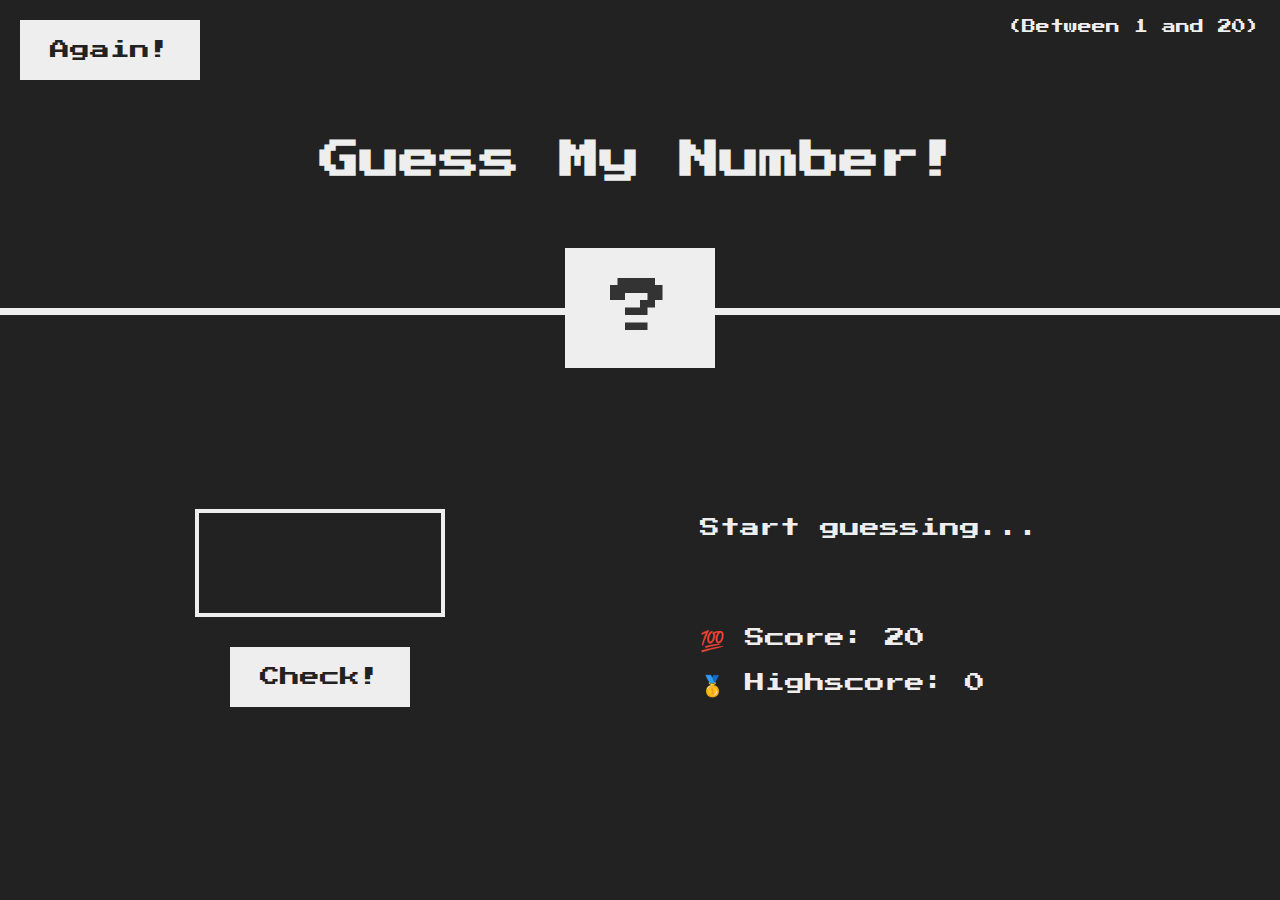
<file: GuessMyNumber Game/index.html>
<!DOCTYPE html>
<html lang="en">
  <head>
    <meta charset="UTF-8" />
    <meta name="viewport" content="width=device-width, initial-scale=1.0" />
    <meta http-equiv="X-UA-Compatible" content="ie=edge" />
    <link rel="stylesheet" href="style.css" />
    <title>Guess My Number!</title>
  </head>
  <body>
    <header>
      <h1>Guess My Number!</h1>
      <p class="between">(Between 1 and 20)</p>
      <button class="btn again">Again!</button>
      <div class="number">?</div>
    </header>
    <main>
      <section class="left">
        <input type="number" class="guess" />
        <button class="btn check">Check!</button>
      </section>
      <section class="right">
        <p class="message">Start guessing...</p>
        <p class="label-score">💯 Score: <span class="score">20</span></p>
        <p class="label-highscore">
          🥇 Highscore: <span class="highscore">0</span>
        </p>
      </section>
    </main>
    <script src="script.js"></script>
  </body>
</html>
</file>
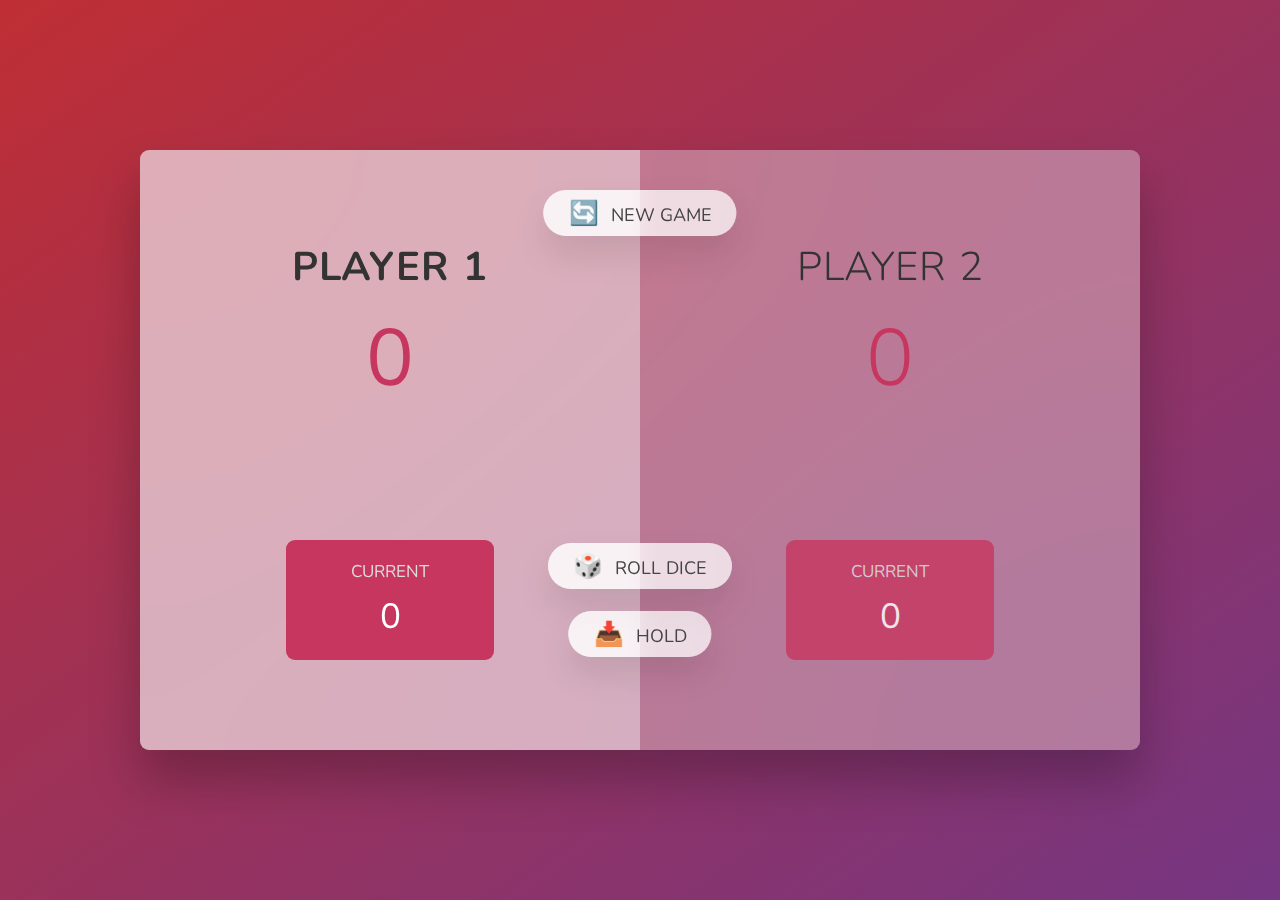
<file: PigGame/index.html>
<!DOCTYPE html>
<html lang="en">
  <head>
    <meta charset="UTF-8" />
    <meta name="viewport" content="width=device-width, initial-scale=1.0" />
    <meta http-equiv="X-UA-Compatible" content="ie=edge" />
    <link rel="stylesheet" href="style.css" />
    <title>Pig Game</title>
  </head>
  <body>
    <main>
      <section class="player player--0 player--active">
        <h2 class="name" id="name--0">Player 1</h2>
        <p class="score" id="score--0">43</p>
        <div class="current">
          <p class="current-label">Current</p>
          <p class="current-score" id="current--0">0</p>
        </div>
      </section>
      <section class="player player--1">
        <h2 class="name" id="name--1">Player 2</h2>
        <p class="score" id="score--1">24</p>
        <div class="current">
          <p class="current-label">Current</p>
          <p class="current-score" id="current--1">0</p>
        </div>
      </section>

      <img src="dice-5.png" alt="Playing dice" class="dice" />
      <button class="btn btn--new">🔄 New game</button>
      <button class="btn btn--roll">🎲 Roll dice</button>
      <button class="btn btn--hold">📥 Hold</button>
    </main>
    <script src="script.js"></script>
  </body>
</html>
</file>
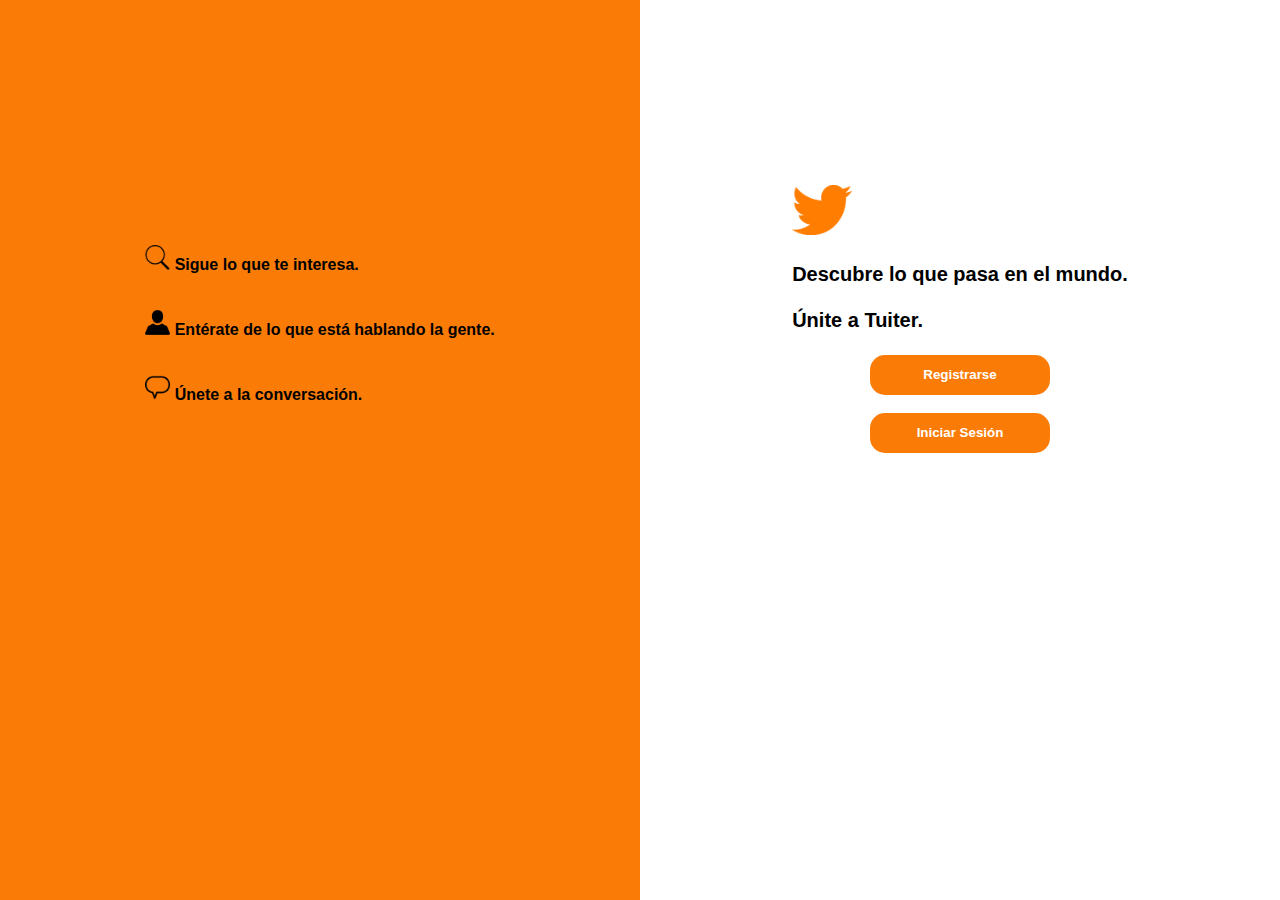
<file: Tuiter/index.html>
<!DOCTYPE html>

<!-- Integrantes:
	Valeria Blanco Quesada
	Fernanda Porras Mora
	Anthony Trujillo Medina -->

<html>
<head>
	<title>Inicio</title>
	<meta charset="utf-8">
	<link rel="stylesheet" type="text/css" href="index.css">
</head>
<body>	
	<div id="derecha">
		<div id="parrafo">
			<p>
			<img src="imagenes/buscar.png" alt="Simbolo buscar" width="25px" height="25px">
			Sigue lo que te interesa.
			<br>
			<br>
			<br>
			<img src="imagenes/personas.png" alt="Simbolo personas" width="25px" height="25px">
			Entérate de lo que está hablando la gente.
			<br>
			<br>
			<br>
			<img src="imagenes/globo.png" alt="Simbolo globo" width="25px" height="25px">
			Únete a la conversación.
			</p>
		</div>		
	</div>
	<div id="izquierda">
		<div id="ingreso">		
			<p id="logo">
				<img src="imagenes/logo.png" alt="Simbolo logo" width="60px" height="50px">
				<br>
				<br>
				Descubre lo que pasa en el mundo.
				<br>
				<br>
			    Únite a Tuiter.
			    <br>
			    <br>
			</p>
			<a href="./registrarse.html" target="_self"><input id="Registrarse" type="button" value="Registrarse"></a>
			<br>
			<br>
			<a href="./inicioSesion.html" target="_self"><input id="inicio" type="button" value="Iniciar Sesión"></a>
		</div>
		
         
	</div>		 
</body>
</html>
</file>
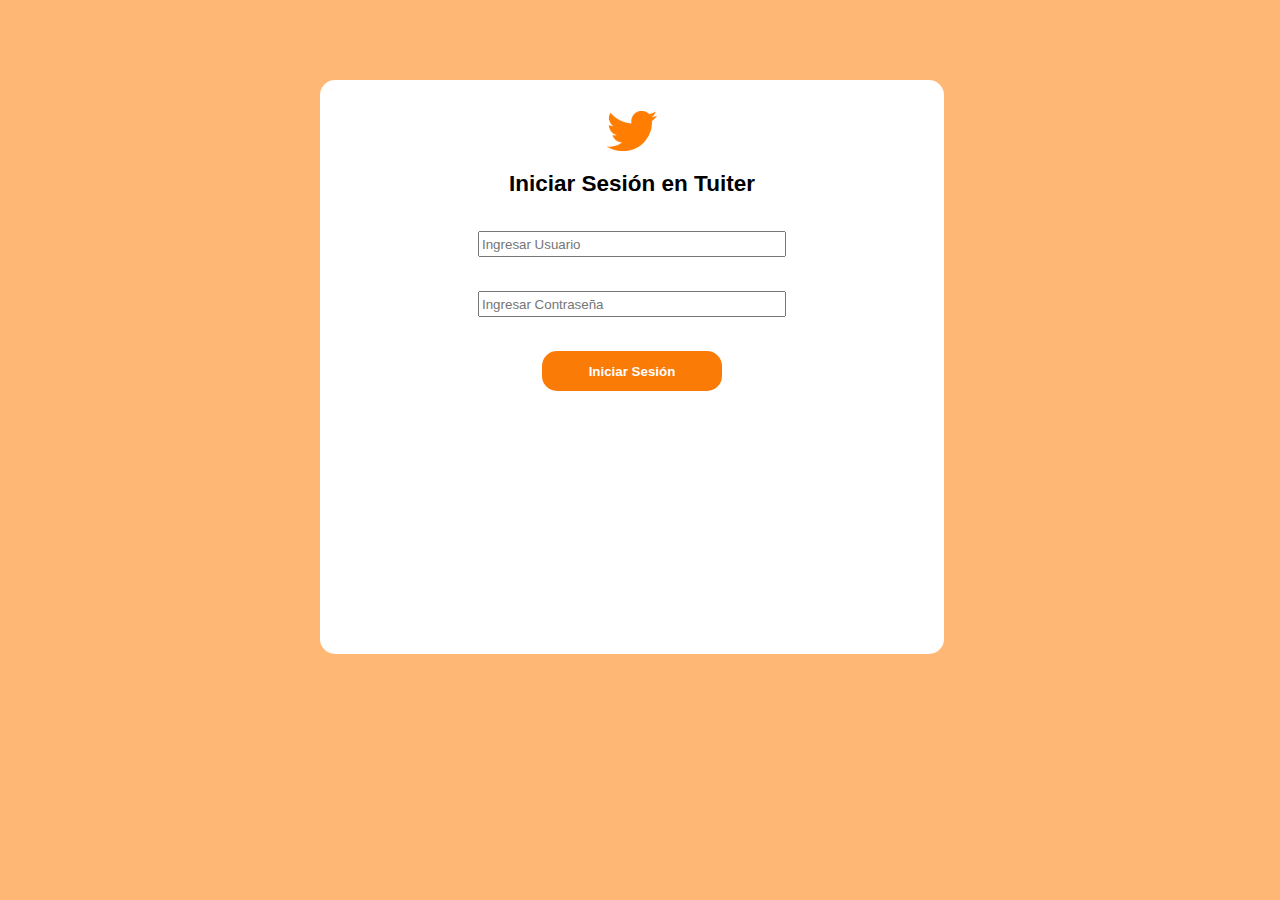
<file: Tuiter/inicioSesion.html>
<!DOCTYPE html>
<html>
<head>
	<title>Iniciar Sesión en Tuiter</title>
	<meta charset="utf-8">
	<link rel="stylesheet" type="text/css" href="inicioSesion.css">
	<script type="text/javascript" src="java.js"></script>
</head>
<body>
	<div id="fondo">
		<div id="bloque">
			<div id="centro">
		<img src="imagenes/logo.png" alt="Simbolo logo" width="50px" height="40px">
		<br>
		<br>
		<h2>Iniciar Sesión en Tuiter</h2>
		<br>
		<br>
			</div>
			<div id="cuadro">
		<input id="Usuario" type="text" style="WIDTH: 300px; HEIGHT: 20px" placeholder="Ingresar Usuario">
		<br>
		<br>
		<br>
		<input id="Contraseña" type="password" style="WIDTH: 300px; HEIGHT: 20px" placeholder="Ingresar Contraseña">
		<br>
		<br>
		<br>
		<input id="inicio" type="button" value="Iniciar Sesión" onclick="VerificarUsuario()">
		</div>
		<div id="prueba"></div>
	</div>
	</div>
</body>
</html>
</file>
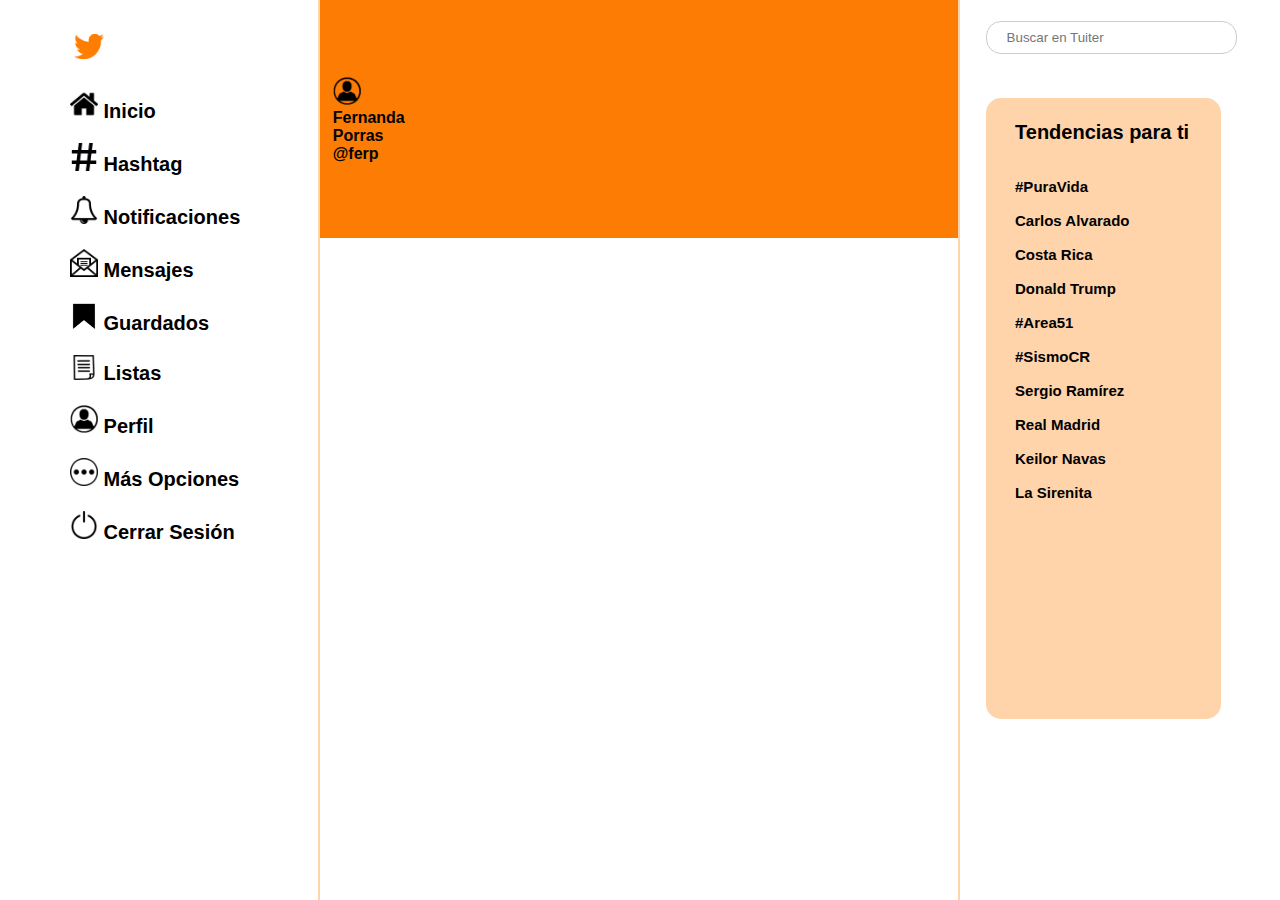
<file: Tuiter/perfilNuevoFerp.html>
<!DOCTYPE html>
<html>
<head>
	<title>Tuiter</title>
	<meta charset="utf-8">
	<link rel="stylesheet" type="text/css" href="perfil.css">
    <script type="text/javascript" src="java.js"></script>
</head>
<body onload="MostrarTuitsPerfilBuscado('ferp');">
	<div id="derecha">
        <div id="iconos">
            <button id="imagen" type="submit" onclick="location.href='./tuiter.php'">
            <img src="imagenes/logo.png" width="30px" height="25px"></img>
            </button>
            <br><br>
            <button id="inicio" type="submit" onclick="location.href='./tuiter.php'">
            <img id="in" src="imagenes/home.png" width="28px" height="28px"></img>
            Inicio
            </button>
            <br><br>
            <button id="hashtag" type="submit">
            <img src="imagenes/hashtag.png" width="28px" height="28px"></img>
            Hashtag
            </button>
            <br><br>
            <button id="noti" type="submit">
            <img src="imagenes/noti.png" width="28px" height="28px"></img>
            Notificaciones
            </button>
            <br><br>
            <button id="msj" type="submit">
            <img src="imagenes/mensaje.png" width="28px" height="28px"></img>
            Mensajes
            </button>
            <br><br>
            <button id="guardado" type="submit">
            <img src="imagenes/guardar.png" width="28px" height="28px"></img>
            Guardados
            </button>
            <br><br>
            <button id="listas" type="submit">
            <img src="imagenes/lista.png" width="28px" height="25px"></img>
            Listas
            </button>
            <br><br>
            <button id="perfil" type="submit" onclick="document.location.reload();">
            <img src="imagenes/persona.png" width="28px" height="28px"></img>
            Perfil
            </button>
            <br><br>
            <button id="masOp" type="submit">
            <img src="imagenes/puntos.png" width="28px" height="28px"></img>
            Más Opciones
            </button>
            <br><br>
            <button id="cerrarSesion" type="submit" onclick="cerrarSesion()">
            <img src="imagenes/apagado.png" width="28px" height="28px"></img>
            Cerrar Sesión
            </button>
            <br><br>
        </div>
	</div>
	<div id="centro">
     <div id="info">
        <div id="user">
            <img src="imagenes/persona.png" width="28px" height="28px"></img>
            <p>Fernanda Porras</p>
            <p>@ferp</p>
        </div>
     </div>
        <div id="divTuits"></div>   
    </div>
	<div id="izquierda">
        <div id="buscar">
            <input id="cajabuscar" type="text" placeholder="Buscar en Tuiter">
        </div>
        <br><br><br>
     <div id="tendencias">
        <h3>Tendencias para ti</h3> 
        <br><br>
        #PuraVida
        <br><br>
        Carlos Alvarado
        <br><br>
        Costa Rica
        <br><br>
        Donald Trump
        <br><br>
        #Area51
        <br><br>
        #SismoCR
        <br><br>
        Sergio Ramírez
        <br><br>
        Real Madrid
        <br><br>
        Keilor Navas
        <br><br>
        La Sirenita
        <br><br>
     </div>     
    </div>
</body>
</html>
</file>
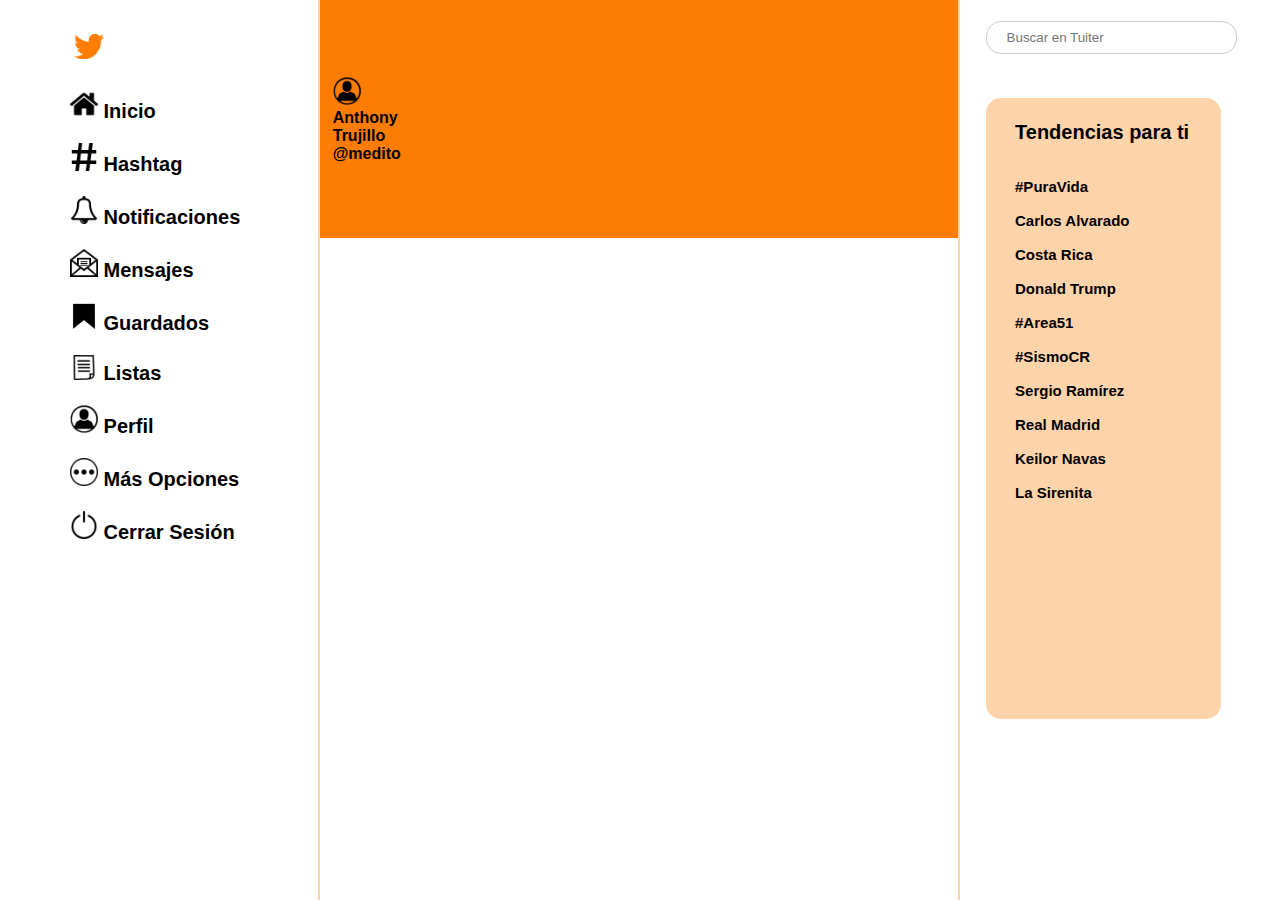
<file: Tuiter/perfilNuevoMedito.html>
<!DOCTYPE html>
<html>
<head>
	<title>Tuiter</title>
	<meta charset="utf-8">
	<link rel="stylesheet" type="text/css" href="perfil.css">
    <script type="text/javascript" src="java.js"></script>
</head>
<body onload="MostrarTuitsPerfilBuscado('medito');">
	<div id="derecha">
        <div id="iconos">
            <button id="imagen" type="submit" onclick="location.href='./tuiter.php'">
            <img src="imagenes/logo.png" width="30px" height="25px"></img>
            </button>
            <br><br>
            <button id="inicio" type="submit" onclick="location.href='./tuiter.php'">
            <img id="in" src="imagenes/home.png" width="28px" height="28px"></img>
            Inicio
            </button>
            <br><br>
            <button id="hashtag" type="submit">
            <img src="imagenes/hashtag.png" width="28px" height="28px"></img>
            Hashtag
            </button>
            <br><br>
            <button id="noti" type="submit">
            <img src="imagenes/noti.png" width="28px" height="28px"></img>
            Notificaciones
            </button>
            <br><br>
            <button id="msj" type="submit">
            <img src="imagenes/mensaje.png" width="28px" height="28px"></img>
            Mensajes
            </button>
            <br><br>
            <button id="guardado" type="submit">
            <img src="imagenes/guardar.png" width="28px" height="28px"></img>
            Guardados
            </button>
            <br><br>
            <button id="listas" type="submit">
            <img src="imagenes/lista.png" width="28px" height="25px"></img>
            Listas
            </button>
            <br><br>
            <button id="perfil" type="submit" onclick="document.location.reload();">
            <img src="imagenes/persona.png" width="28px" height="28px"></img>
            Perfil
            </button>
            <br><br>
            <button id="masOp" type="submit">
            <img src="imagenes/puntos.png" width="28px" height="28px"></img>
            Más Opciones
            </button>
            <br><br>
            <button id="cerrarSesion" type="submit" onclick="cerrarSesion()">
            <img src="imagenes/apagado.png" width="28px" height="28px"></img>
            Cerrar Sesión
            </button>
            <br><br>
        </div>
	</div>
	<div id="centro">
     <div id="info">
        <div id="user">
            <img src="imagenes/persona.png" width="28px" height="28px"></img>
            <p>Anthony Trujillo</p>
            <p>@medito</p>
        </div>
     </div>
        <div id="divTuits"></div>   
    </div>
	<div id="izquierda">
        <div id="buscar">
            <input id="cajabuscar" type="text" placeholder="Buscar en Tuiter">
        </div>
        <br><br><br>
     <div id="tendencias">
        <h3>Tendencias para ti</h3> 
        <br><br>
        #PuraVida
        <br><br>
        Carlos Alvarado
        <br><br>
        Costa Rica
        <br><br>
        Donald Trump
        <br><br>
        #Area51
        <br><br>
        #SismoCR
        <br><br>
        Sergio Ramírez
        <br><br>
        Real Madrid
        <br><br>
        Keilor Navas
        <br><br>
        La Sirenita
        <br><br>
     </div>     
    </div>
</body>
</html>
</file>
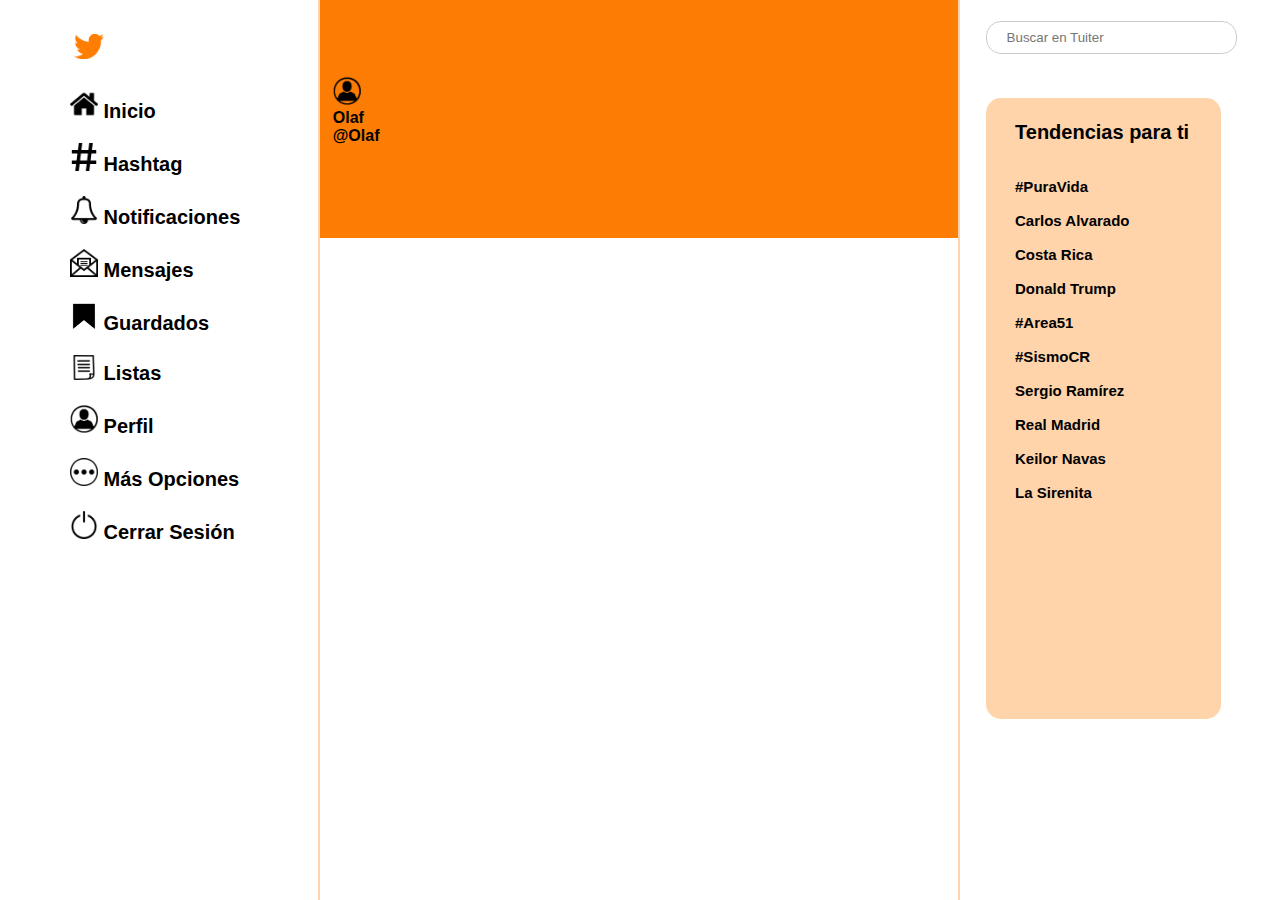
<file: Tuiter/perfilNuevoOlaf.html>
<!DOCTYPE html>
<html>
<head>
	<title>Tuiter</title>
	<meta charset="utf-8">
	<link rel="stylesheet" type="text/css" href="perfil.css">
    <script type="text/javascript" src="java.js"></script>
</head>
<body onload="MostrarTuitsPerfilBuscado('olaf');">
	<div id="derecha">
        <div id="iconos">
            <button id="imagen" type="submit" onclick="location.href='./tuiter.php'">
            <img src="imagenes/logo.png" width="30px" height="25px"></img>
            </button>
            <br><br>
            <button id="inicio" type="submit" onclick="location.href='./tuiter.php'">
            <img id="in" src="imagenes/home.png" width="28px" height="28px"></img>
            Inicio
            </button>
            <br><br>
            <button id="hashtag" type="submit">
            <img src="imagenes/hashtag.png" width="28px" height="28px"></img>
            Hashtag
            </button>
            <br><br>
            <button id="noti" type="submit">
            <img src="imagenes/noti.png" width="28px" height="28px"></img>
            Notificaciones
            </button>
            <br><br>
            <button id="msj" type="submit">
            <img src="imagenes/mensaje.png" width="28px" height="28px"></img>
            Mensajes
            </button>
            <br><br>
            <button id="guardado" type="submit">
            <img src="imagenes/guardar.png" width="28px" height="28px"></img>
            Guardados
            </button>
            <br><br>
            <button id="listas" type="submit">
            <img src="imagenes/lista.png" width="28px" height="25px"></img>
            Listas
            </button>
            <br><br>
            <button id="perfil" type="submit" onclick="document.location.reload();">
            <img src="imagenes/persona.png" width="28px" height="28px"></img>
            Perfil
            </button>
            <br><br>
            <button id="masOp" type="submit">
            <img src="imagenes/puntos.png" width="28px" height="28px"></img>
            Más Opciones
            </button>
            <br><br>
            <button id="cerrarSesion" type="submit" onclick="cerrarSesion()">
            <img src="imagenes/apagado.png" width="28px" height="28px"></img>
            Cerrar Sesión
            </button>
            <br><br>
        </div>
	</div>
	<div id="centro">
     <div id="info">
        <div id="user">
            <img src="imagenes/persona.png" width="28px" height="28px"></img>
            <p>Olaf</p>
            <p>@Olaf</p>
        </div>
     </div>
        <div id="divTuits"></div>   
    </div>
	<div id="izquierda">
        <div id="buscar">
            <input id="cajabuscar" type="text" placeholder="Buscar en Tuiter">
        </div>
        <br><br><br>
     <div id="tendencias">
        <h3>Tendencias para ti</h3> 
        <br><br>
        #PuraVida
        <br><br>
        Carlos Alvarado
        <br><br>
        Costa Rica
        <br><br>
        Donald Trump
        <br><br>
        #Area51
        <br><br>
        #SismoCR
        <br><br>
        Sergio Ramírez
        <br><br>
        Real Madrid
        <br><br>
        Keilor Navas
        <br><br>
        La Sirenita
        <br><br>
     </div>     
    </div>
</body>
</html>
</file>
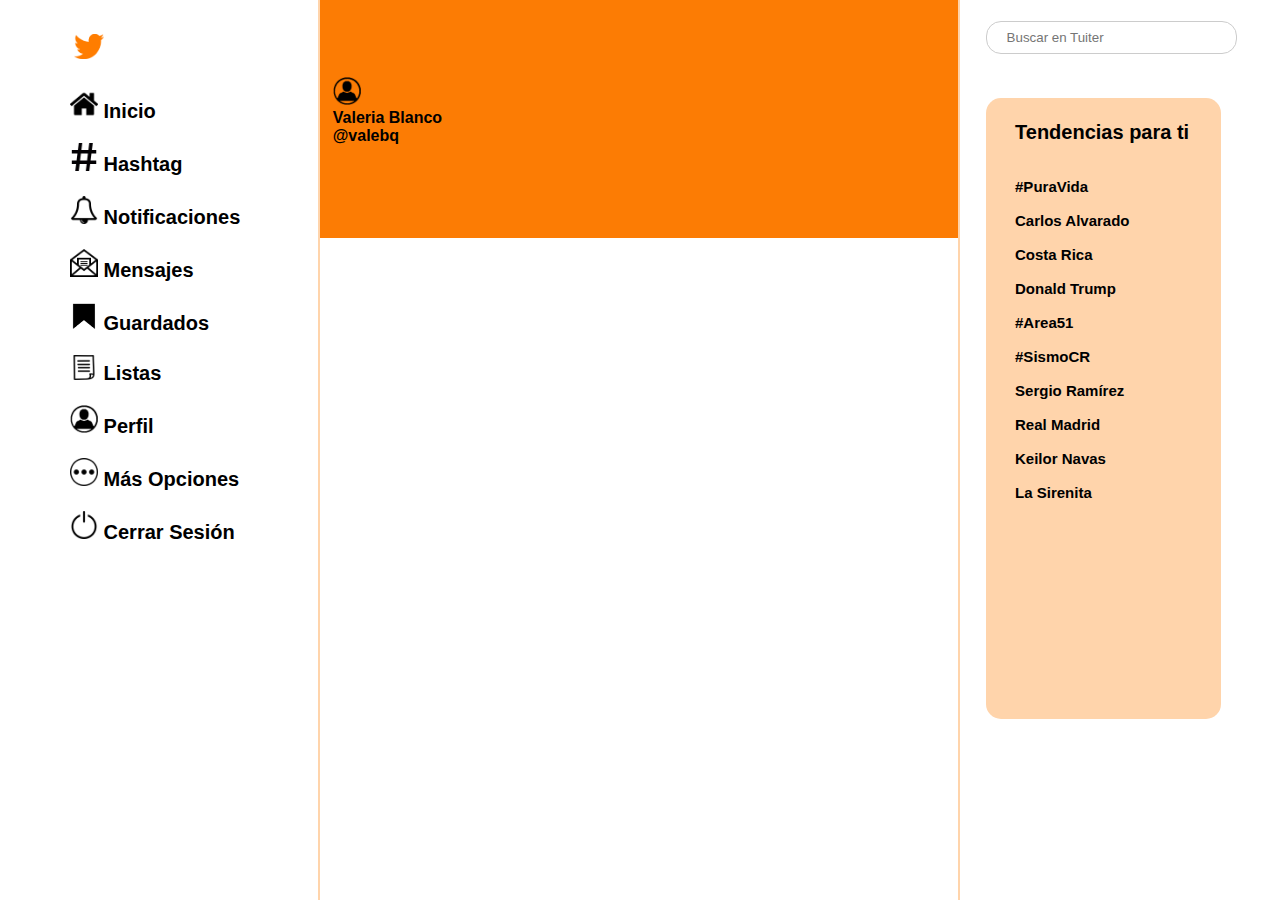
<file: Tuiter/perfilNuevovalebq.html>
<!DOCTYPE html>
<html>
<head>
	<title>Tuiter</title>
	<meta charset="utf-8">
	<link rel="stylesheet" type="text/css" href="perfil.css">
    <script type="text/javascript" src="java.js"></script>
</head>
<body onload="MostrarTuitsPerfilBuscado('valebq');">
	<div id="derecha">
        <div id="iconos">
            <button id="imagen" type="submit" onclick="location.href='./tuiter.php'">
            <img src="imagenes/logo.png" width="30px" height="25px"></img>
            </button>
            <br><br>
            <button id="inicio" type="submit" onclick="location.href='./tuiter.php'">
            <img id="in" src="imagenes/home.png" width="28px" height="28px"></img>
            Inicio
            </button>
            <br><br>
            <button id="hashtag" type="submit">
            <img src="imagenes/hashtag.png" width="28px" height="28px"></img>
            Hashtag
            </button>
            <br><br>
            <button id="noti" type="submit">
            <img src="imagenes/noti.png" width="28px" height="28px"></img>
            Notificaciones
            </button>
            <br><br>
            <button id="msj" type="submit">
            <img src="imagenes/mensaje.png" width="28px" height="28px"></img>
            Mensajes
            </button>
            <br><br>
            <button id="guardado" type="submit">
            <img src="imagenes/guardar.png" width="28px" height="28px"></img>
            Guardados
            </button>
            <br><br>
            <button id="listas" type="submit">
            <img src="imagenes/lista.png" width="28px" height="25px"></img>
            Listas
            </button>
            <br><br>
            <button id="perfil" type="submit" onclick="document.location.reload();">
            <img src="imagenes/persona.png" width="28px" height="28px"></img>
            Perfil
            </button>
            <br><br>
            <button id="masOp" type="submit">
            <img src="imagenes/puntos.png" width="28px" height="28px"></img>
            Más Opciones
            </button>
            <br><br>
            <button id="cerrarSesion" type="submit" onclick="cerrarSesion()">
            <img src="imagenes/apagado.png" width="28px" height="28px"></img>
            Cerrar Sesión
            </button>
            <br><br>
        </div>
	</div>
	<div id="centro">
     <div id="info">
        <div id="user">
            <img src="imagenes/persona.png" width="28px" height="28px"></img>
            <p>Valeria Blanco</p>
            <p>@valebq</p>          
        </div>
     </div>
        <div id="divTuits"></div>   
    </div>
	<div id="izquierda">
        <div id="buscar">
            <input id="cajabuscar" type="text" placeholder="Buscar en Tuiter">
        </div>
        <br><br><br>
     <div id="tendencias">
        <h3>Tendencias para ti</h3> 
        <br><br>
        #PuraVida
        <br><br>
        Carlos Alvarado
        <br><br>
        Costa Rica
        <br><br>
        Donald Trump
        <br><br>
        #Area51
        <br><br>
        #SismoCR
        <br><br>
        Sergio Ramírez
        <br><br>
        Real Madrid
        <br><br>
        Keilor Navas
        <br><br>
        La Sirenita
        <br><br>
     </div>     
    </div>
</body>
</html>
</file>
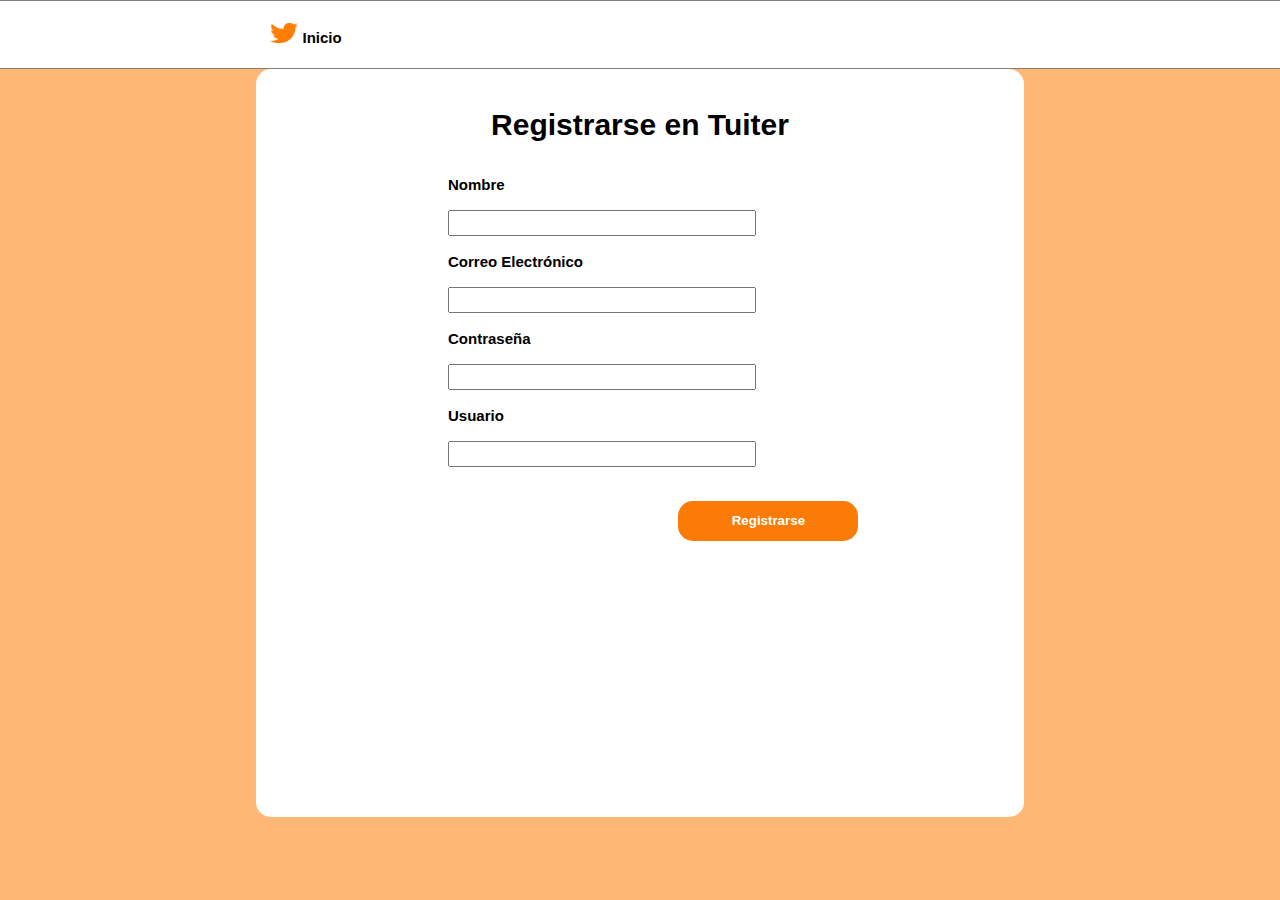
<file: Tuiter/registrarse.html>
<!DOCTYPE html>
<html>
<head>
	<title>Registrarse en Tuiter</title>
	<meta charset="utf-8">
	<link rel="stylesheet" type="text/css" href="registrarse.css">
	<script type="text/javascript" src="java.js"></script>
</head>
<body>
	<div id="superior">			
			<button id="inicio" type="submit" value="Inicio" onclick="location.href='./index.html'">
			<img src="imagenes/logo.png" width="28px" height="20px"></img>
			Inicio
			</button>			
	</div>
	<div id="inferior">
		<div id="registro">
			<h1>Registrarse en Tuiter</h1>
			<br>
			<br>
			<div id="letras">
			<label>Nombre</label>
			<br>
			<br>
			<input id="nombreUsuario" type="text" style="WIDTH: 300px; HEIGHT: 20px">
			<br>
			<br>
			<label>Correo Electrónico</label>
			<br>
			<br>
			<input id="correoUsuario" type="text" style="WIDTH: 300px; HEIGHT: 20px">
			<br>
			<br>
			<label>Contraseña</label>
			<br>
			<br>
			<input id="contraseñaUsuario" type="password" style="WIDTH: 300px; HEIGHT: 20px">
			<br>
			<br>
			<label>Usuario</label>
			<br>
			<br>
			<input id="Usuario" type="text" style="WIDTH: 300px; HEIGHT: 20px">
			<br><br><br>
		</div>
			<div id="boton">
			<input id="Registrarse" type="button" value="Registrarse" onclick="RegistrarUsuario()">
		</div>
		<div id="res"></div>
		</div>
	</div>
</body>
</html>
</file>
<file: GuessMyNumber Game/style.css>
@import url('https://fonts.googleapis.com/css?family=Press+Start+2P&display=swap');

* {
  margin: 0;
  padding: 0;
  box-sizing: inherit;
}

html {
  font-size: 62.5%;
  box-sizing: border-box;
}

body {
  font-family: 'Press Start 2P', sans-serif;
  color: #eee;
  background-color: #222;
  /* background-color: #60b347; */
}

/* LAYOUT */
header {
  position: relative;
  height: 35vh;
  border-bottom: 7px solid #eee;
}

main {
  height: 65vh;
  color: #eee;
  display: flex;
  align-items: center;
  justify-content: space-around;
}

.left {
  width: 52rem;
  display: flex;
  flex-direction: column;
  align-items: center;
}

.right {
  width: 52rem;
  font-size: 2rem;
}

/* ELEMENTS STYLE */
h1 {
  font-size: 4rem;
  text-align: center;
  position: absolute;
  width: 100%;
  top: 52%;
  left: 50%;
  transform: translate(-50%, -50%);
}

.number {
  background: #eee;
  color: #333;
  font-size: 6rem;
  width: 15rem;
  padding: 3rem 0rem;
  text-align: center;
  position: absolute;
  bottom: 0;
  left: 50%;
  transform: translate(-50%, 50%);
}

.between {
  font-size: 1.4rem;
  position: absolute;
  top: 2rem;
  right: 2rem;
}

.again {
  position: absolute;
  top: 2rem;
  left: 2rem;
}

.guess {
  background: none;
  border: 4px solid #eee;
  font-family: inherit;
  color: inherit;
  font-size: 5rem;
  padding: 2.5rem;
  width: 25rem;
  text-align: center;
  display: block;
  margin-bottom: 3rem;
}

.btn {
  border: none;
  background-color: #eee;
  color: #222;
  font-size: 2rem;
  font-family: inherit;
  padding: 2rem 3rem;
  cursor: pointer;
}

.btn:hover {
  background-color: #ccc;
}

.message {
  margin-bottom: 8rem;
  height: 3rem;
}

.label-score {
  margin-bottom: 2rem;
}
</file>
<file: PigGame/style.css>
@import url('https://fonts.googleapis.com/css2?family=Nunito&display=swap');

* {
  margin: 0;
  padding: 0;
  box-sizing: inherit;
}

html {
  font-size: 62.5%;
  box-sizing: border-box;
}

body {
  font-family: 'Nunito', sans-serif;
  font-weight: 400;
  height: 100vh;
  color: #333;
  background-image: linear-gradient(to top left, #753682 0%, #bf2e34 100%);
  display: flex;
  align-items: center;
  justify-content: center;
}

/* LAYOUT */
main {
  position: relative;
  width: 100rem;
  height: 60rem;
  background-color: rgba(255, 255, 255, 0.35);
  backdrop-filter: blur(200px);
  filter: blur();
  box-shadow: 0 3rem 5rem rgba(0, 0, 0, 0.25);
  border-radius: 9px;
  overflow: hidden;
  display: flex;
}

.player {
  flex: 50%;
  padding: 9rem;
  display: flex;
  flex-direction: column;
  align-items: center;
  transition: all 0.75s;
}

/* ELEMENTS */
.name {
  position: relative;
  font-size: 4rem;
  text-transform: uppercase;
  letter-spacing: 1px;
  word-spacing: 2px;
  font-weight: 300;
  margin-bottom: 1rem;
}

.score {
  font-size: 8rem;
  font-weight: 300;
  color: #c7365f;
  margin-bottom: auto;
}

.player--active {
  background-color: rgba(255, 255, 255, 0.4);
}
.player--active .name {
  font-weight: 700;
}
.player--active .score {
  font-weight: 400;
}

.player--active .current {
  opacity: 1;
}

.current {
  background-color: #c7365f;
  opacity: 0.8;
  border-radius: 9px;
  color: #fff;
  width: 65%;
  padding: 2rem;
  text-align: center;
  transition: all 0.75s;
}

.current-label {
  text-transform: uppercase;
  margin-bottom: 1rem;
  font-size: 1.7rem;
  color: #ddd;
}

.current-score {
  font-size: 3.5rem;
}

/* ABSOLUTE POSITIONED ELEMENTS */
.btn {
  position: absolute;
  left: 50%;
  transform: translateX(-50%);
  color: #444;
  background: none;
  border: none;
  font-family: inherit;
  font-size: 1.8rem;
  text-transform: uppercase;
  cursor: pointer;
  font-weight: 400;
  transition: all 0.2s;

  background-color: white;
  background-color: rgba(255, 255, 255, 0.6);
  backdrop-filter: blur(10px);

  padding: 0.7rem 2.5rem;
  border-radius: 50rem;
  box-shadow: 0 1.75rem 3.5rem rgba(0, 0, 0, 0.1);
}

.btn::first-letter {
  font-size: 2.4rem;
  display: inline-block;
  margin-right: 0.7rem;
}

.btn--new {
  top: 4rem;
}
.btn--roll {
  top: 39.3rem;
}
.btn--hold {
  top: 46.1rem;
}

.btn:active {
  transform: translate(-50%, 3px);
  box-shadow: 0 1rem 2rem rgba(0, 0, 0, 0.15);
}

.btn:focus {
  outline: none;
}

.dice {
  position: absolute;
  left: 50%;
  top: 16.5rem;
  transform: translateX(-50%);
  height: 10rem;
  box-shadow: 0 2rem 5rem rgba(0, 0, 0, 0.2);
}

.player--winner {
  background-color: #2f2f2f;
}

.player--winner .name {
  font-weight: 700;
  color: #c7365f;
}

.hidden {
   display: none;
}
</file>
<file: Tuiter/index.css>
html, body{ height:100%; width: 100%; }

* { margin: 0px; }

div{
	display: inline-block;
}

#derecha{
	background-color: #fa7c07;
	height: 100%;
	width: 50%;
	float: left;
	text-align: center;
	align-items: center;
	box-sizing: border-box;
}

#parrafo{
	vertical-align: middle;

}

p{
	font-family: Arial, sans-serif;
	text-align: justify;
	padding-top: 70%;
	font-weight: bold;
}

#izquierda{
	background-color: white;
	height: 100%;
	width: 50%;
	float: left;
	text-align: center;
	align-items: center;
	box-sizing: border-box;
}

#logo{
	font-family: Arial, sans-serif;
	text-align: justify;
	padding-top: 55%;
	font-weight: bold;
	font-size: 20px;
}

#Registrarse{
        font-family:Arial, sans-serif;
        font-weight:bold;
        color:white;
        background: #fa7c07;
        border:1px;
        width:180px;
        height:40px;
        border-radius: 15px;
}

#inicio{
        font-family:Arial, sans-serif;
        font-weight:bold;
        color:white;
        background: #fa7c07;
        border:1px;
        width:180px;
        height:40px;
        border-radius: 15px;
}
</file>
<file: Tuiter/inicioSesion.css>
html, body{ height:100%; width: 100%; }

* { margin: 0px; }


#fondo{
	width: 100%;
	height: 100%;
	background-color: #ffb775;
	padding-left: 25%;
	padding-top: 80px;
    	box-sizing: border-box;
}

#bloque{
    font-family:Arial, sans-serif;
    font-weight:bold;
    font-size: 15px;
    color: black;
    background-color: white;
    width: 65%;
    height:70%;
    outline: none;
    border: 0;
    border-radius: 15px;
    box-sizing: border-box;
}

#inicio{
        font-family:Arial, sans-serif;
        font-weight:bold;
        color:white;
        background: #fa7c07;
        border:1px;
        width:180px;
        height:40px;
        border-radius: 15px;
        box-sizing: border-box;
}

#centro{
	padding-top: 5%;
	text-align: center;
}

#cuadro{
	text-align: center;
}
</file>
<file: Tuiter/perfil.css>
html, body{ height:100%; width: 100%; }

* { margin: 0px; }

div{
	display: inline-block;
}

#derecha{
	background-color: white;
	height: 100%;
	width: 25%;
	float: left;
    padding-top: 2%;
    padding-left: 5%;
    border: 2px;
    border-color: #ffd4ab;
    border-right-style: solid;
    box-sizing: border-box;
    position: static;
}

#centro{
	background-color: white;
	height: 100%;
	width: 50%;
	float: left;
    border: 2px;    
    border-color: #ffd4ab;
    border-right-style: solid;
    box-sizing: border-box;
    position: fixed;
    overflow: auto;
}

#izquierda{
	background-color: white;
	height: 100%;
	width: 25%;
	float: right;
    box-sizing: border-box;
    padding-top: 1%;
    padding-left: 2%;
    position: static;
}

#imagen{
    height: 45px;
    width: 50px;
    outline: none;
    border: 0;
    background-color: white;
}

#imagen:hover{
    height: 45px;
    width: 50px;
    background-color: #fff3e8;
    border-radius: 50px;
    outline: none;
    border: 0;
}


#inicio{
    font-family:Arial, sans-serif;
    font-weight:bold;
    font-size: 20px;
    color: black;
    background-color: white;
    width:110px;
    height:100%;
    outline: none;
    border: 0;
    border-radius: 20px;
    text-align: left;
}

#inicio:hover {
	font-family:Arial, sans-serif;
    font-weight:bold;
    font-size: 20px;
    color: #fa7c07;
    background-color: #fff3e8;
    width:100px;
    height:100%;
    outline: none;
    border: 0;
    border-radius: 20px;
}


#hashtag{
    font-family:Arial, sans-serif;
    font-weight:bold;
    font-size: 20px;
    color: black;
    background-color: white;
    width:130px;
    height:100%;
    outline: none;
    border: 0;
    text-align: left;
}

#hashtag:hover {
    font-family:Arial, sans-serif;
    font-weight:bold;
    font-size: 20px;
    color: #fa7c07;
    background-color: #fff3e8;
    width:130px;
    height:100%;
    outline: none;
    border: 0;
    border-radius: 15px;
}

#noti{
    font-family:Arial, sans-serif;
    font-weight:bold;
    font-size: 20px;
    color: black;
    background-color: white;
    width:190px;
    height:100%;
    outline: none;
    border: 0;
    text-align: left;
}

#noti:hover {
    font-family:Arial, sans-serif;
    font-weight:bold;
    font-size: 20px;
    color: #fa7c07;
    background-color: #fff3e8;
    width:185px;
    height:100%;
    outline: none;
    border: 0;
    border-radius: 15px;
}

#msj{
    font-family:Arial, sans-serif;
    font-weight:bold;
    font-size: 20px;
    color: black;
    background-color: white;
    width:140px;
    height:100%;
    outline: none;
    border: 0;
    text-align: left;
}

#msj:hover {
    font-family:Arial, sans-serif;
    font-weight:bold;
    font-size: 20px;
    color: #fa7c07;
    background-color: #fff3e8;
    width:140px;
    height:100%;
    outline: none;
    border: 0;
    border-radius: 15px;
}

#guardado{
    font-family:Arial, sans-serif;
    font-weight:bold;
    font-size: 20px;
    color: black;
    background-color: white;
    width:160px;
    height:100%;
    outline: none;
    border: 0;
    text-align: left;
}

#guardado:hover {
    font-family:Arial, sans-serif;
    font-weight:bold;
    font-size: 20px;
    color: #fa7c07;
    background-color: #fff3e8;
    width:160px;
    height:100%;
    outline: none;
    border: 0;
    border-radius: 15px;
}

#listas{
    font-family:Arial, sans-serif;
    font-weight:bold;
    font-size: 20px;
    color: black;
    background-color: white;
    width:110px;
    height:100%;
    outline: none;
    border: 0;
    text-align: left;
}

#listas:hover {
    font-family:Arial, sans-serif;
    font-weight:bold;
    font-size: 20px;
    color: #fa7c07;
    background-color: #fff3e8;
    width:110px;
    height:100%;
    outline: none;
    border: 0;
    border-radius: 15px;
}

#perfil{
    font-family:Arial, sans-serif;
    font-weight:bold;
    font-size: 20px;
    color: black;
    background-color: white;
    width:100px;
    height:100%;
    outline: none;
    border: 0;
    text-align: left;
}

#perfil: hover {
    font-family:Arial, sans-serif;
    font-weight:bold;
    font-size: 20px;
    color: #fa7c07;
    background-color: #fff3e8;
    width:100px;
    height:100%;
    outline: none;
    border: 0;
    border-radius: 15px;
}

#user{
    font-family:Arial, sans-serif;
    font-weight:bold;
    padding-right: 80%;
    padding-top: 10%;
    padding-left: 2%;
    box-sizing: border-box;
    text-align: left;
    float: left;
}

#masOp{
    font-family:Arial, sans-serif;
    font-weight:bold;
    font-size: 20px;
    color: black;
    background-color: white;
    width:185px;
    height:100%;
    outline: none;
    border: 0;
    text-align: left;
}

#masOp:hover {
    font-family:Arial, sans-serif;
    font-weight:bold;
    font-size: 20px;
    color: #fa7c07;
    background-color: #fff3e8;
    width:185px;
    height:100%;
    outline: none;
    border: 0;
    border-radius: 15px;
}

#cerrarSesion{
    font-family:Arial, sans-serif;
    font-weight:bold;
    font-size: 20px;
    color: black;
    background-color: white;
    width:185px;
    height:100%;
    outline: none;
    border: 0;
    text-align: left;
}

#cerrarSesion:hover {
    font-family:Arial, sans-serif;
    font-weight:bold;
    font-size: 20px;
    color: #fa7c07;
    background-color: #fff3e8;
    width:185px;
    height:100%;
    outline: none;
    border: 0;
    border-radius: 15px;
}

#tuitear{
    font-family:Arial, sans-serif;
    font-size: 15px;
    font-weight:bold;
    color:white;
    background: #fa7c07;
    border:1px;
    width:180px;
    height:40px;
    border-radius: 20px;
}

#tuitear:hover{
    font-family:Arial, sans-serif;
    font-size: 15px;
    font-weight:bold;
    color:white;
    background: #fa7c30;
    border:1px;
    width:180px;
    height:40px;
    border-radius: 20px;
}

#superior{
    background-color: white;
    height: 7%;
    width: 100%;
    font-family:Arial, sans-serif;
    font-weight:bold;
    font-size: 20px;
    color: black;
    text-align: left;
    margin-top: 1px;
    padding-top: 2%;
    padding-left: 2%;
    border: 2px;
    border-color: #ffd4ab;
    border-bottom-style: solid;
    box-sizing: border-box;
}


#cajabuscar{
    width: 115%;
    padding: 8px 20px;
    margin: 8px 0;
    display: inline-block;
    border: 1px solid #ccc;
    border-radius: 15px;
    box-sizing: border-box;
}

#tendencias{
    width: 80%;
    height: 70%;
    font-family:Arial, sans-serif;
    font-size: 15px;
    font-weight:bold;
    color:black;
    padding-left: 10%;
    padding-top: 8%;
    background-color: #ffd4ab;
    box-sizing: border-box;
    border-radius: 15px;
}

#tendencias h3{
    font-family:Arial, sans-serif;
    font-size: 20px;
    font-weight:bold;
    color:black;
}

#info{
    background-color: #fc7c04;
    height: 25%;
    width: 100%;
    padding-top: 2%;
    text-align: center;
}

.tuits{
    height: 100%;
    width: 90%;
    margin-left: 5%;
    margin-right: 5%;  
    border-style: double;
    border-color: #ffc994;
    border-width: 4px;
    box-sizing: border-box;
}
</file>
<file: Tuiter/registrarse.css>
html, body{ height:100%; width: 100%; }

* { margin: 0px; }

div{
	display: inline-block;
}

#superior{
	height: 7.7%;
	width: 100%;
	background-color: white;	
	border-top: 1px solid gray;
	border-bottom: 1px solid gray;
	padding-left: 20%;
    box-sizing: border-box;
}

#inicio{
    font-family:Arial, sans-serif;
    font-weight:bold;
    font-size: 15px;
    color: black;
    background-color: white;
    width:100px;
    height:100%;
    outline: none;
    border: 0;
    box-sizing: border-box;
}

#inicio:hover {
	border-bottom: 3px solid #fa7c07;
}

#inferior{
	height: 92.3%;
	width: 100%;
	background-color: #ffb775;
	padding-left: 20%;
    box-sizing: border-box;
	
}

#registro{
	font-family:Arial, sans-serif;
    font-weight:bold;
    font-size: 15px;
    color: black;
    background-color: white;
    width: 75%;
    height:90%;
    outline: none;
    border: 0;
    border-radius: 15px;
}

h1{
	padding-top: 5%;
	text-align: center;
}

#Registrarse{
        font-family:Arial, sans-serif;
        font-weight:bold;
        color:white;
        background: #fa7c07;
        border:1px;
        width:180px;
        height:40px;
        border-radius: 15px;
}

#letras{
	padding-left: 25%;
}

#boton{
	padding-left: 55%;
}
</file>
